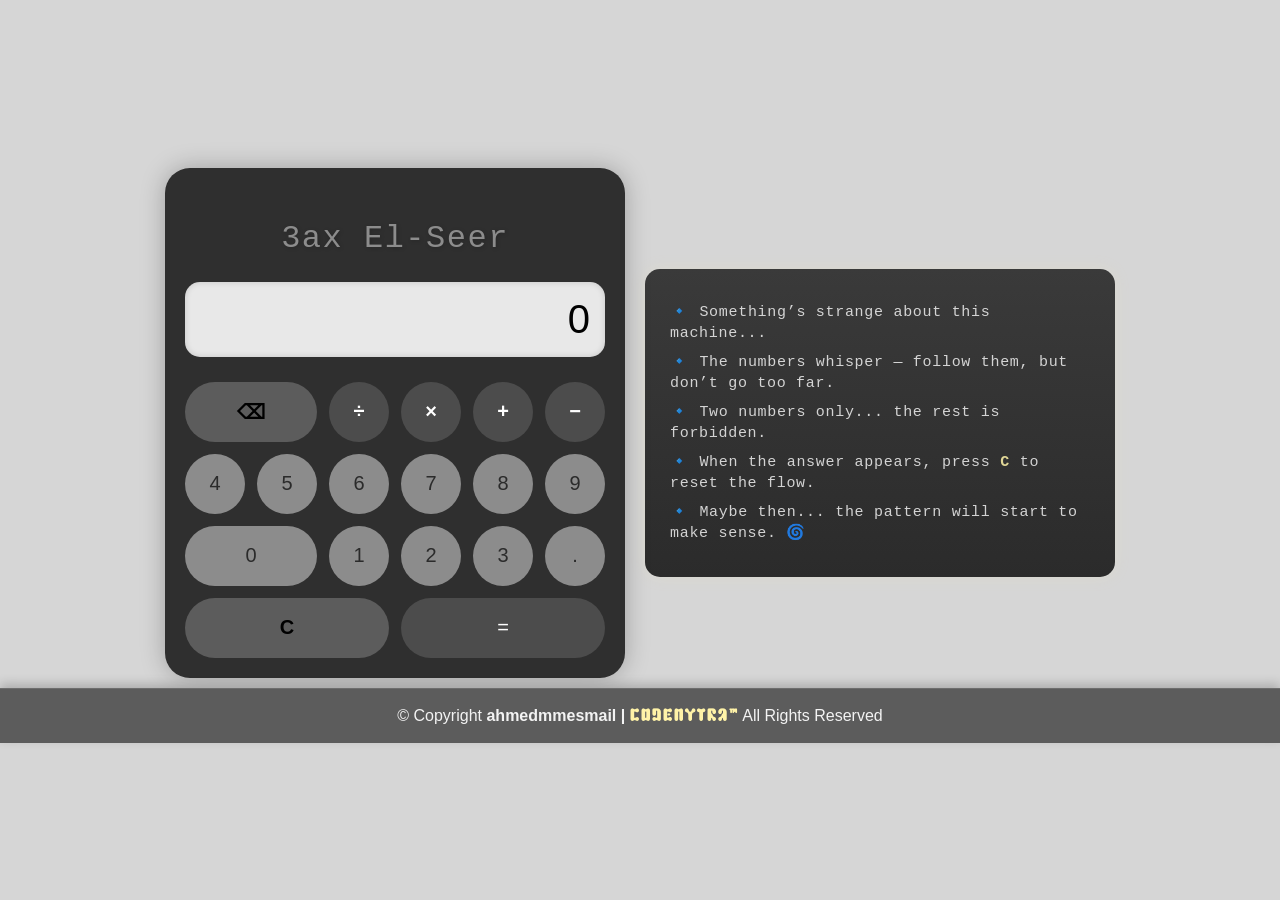
<file: Phase 2/3ax El-Seer/index.html>
<!DOCTYPE html>
<html lang="en">

<head>
    <meta charset="UTF-8">
    <link rel="stylesheet" href="style.css">
    <title>3ax El-Seer</title>
</head>

<body>
    <div class="main">
        <div class="calc">
            <p class="title">3ax El-Seer</p>

            <div id="result">0</div>
            <div class="buttons">

                <button id="del" class="func">⌫</button>
                <button id="div" class="op">÷</button>
                <button id="mul" class="op">×</button>
                <button id="sum" class="op">+</button>
                <button id="sub" class="op">−</button>
                <button id="4" class="num">4</button>
                <button id="5" class="num">5</button>
                <button id="6" class="num">6</button>
                <button id="7" class="num">7</button>
                <button id="8" class="num">8</button>
                <button id="9" class="num">9</button>
                <button id="zero" class="num">0</button>
                <button id="1" class="num">1</button>
                <button id="2" class="num">2</button>
                <button id="3" class="num">3</button>
                <button id="point" class="num">.</button>
                <button id="c" class="func">C</button>
                <button id="eq" class="eq">=</button>

            </div>
        </div>

        <div class="mystery-box">
            <p class="line">🔹 Something’s strange about this machine...</p>
            <p class="line">🔹 The numbers whisper — follow them, but don’t go too far.</p>
            <p class="line">🔹 Two numbers only... the rest is forbidden.</p>
            <p class="line">🔹 When the answer appears, press <span class="highlight">C</span> to reset the flow.</p>
            <p class="line">🔹 Maybe then... the pattern will start to make sense. 🌀</p>
        </div>
    </div>

    <footer id="footer" class="footer">
        <div class="container">
            <div class="copyright text-center">
                <p>© <span>Copyright</span>
                    <strong class="px-1 sitename">ahmedmmesmail |
                        <span class="codenytra">CODENYTRA™</span>
                    </strong>
                    <span>All Rights Reserved<br></span>
                </p>
            </div>
        </div>
    </footer>

    <script src="script.js"></script>
</body>

</html>
</file>
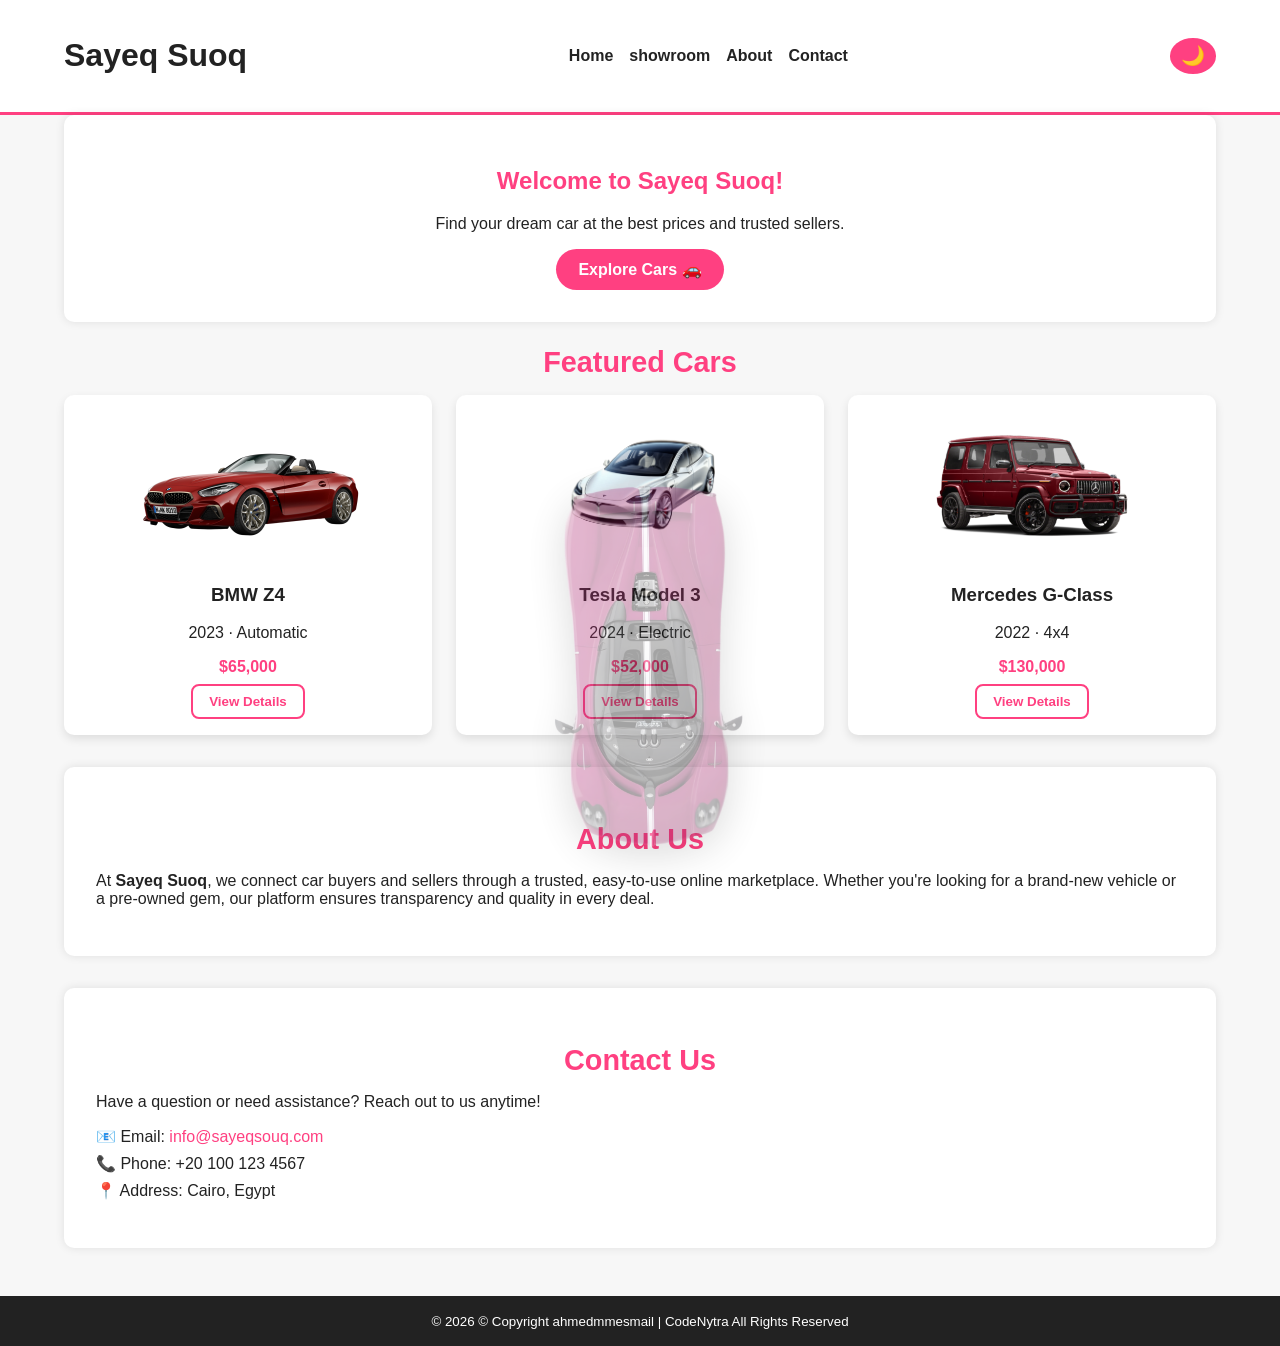
<file: Phase 2/Sayeq Suoq/index.html>
<!doctype html>
<html lang="en">
<head>
  <meta charset="utf-8" />
  <meta name="viewport" content="width=device-width,initial-scale=1" />
  <meta name="description" content="Sayeq Suoq - Car Marketplace" />
  <title>Sayeq Suoq</title>

  <!-- Styles -->
  <link rel="stylesheet" href="styles.css" />
</head>

<body>
  <!-- ===== HEADER ===== -->
  <header>
    <div class="container">
      <h1>Sayeq Suoq</h1>
      <nav aria-label="Main navigation">
        <ul>
          <li><a href="#home">Home</a></li>
          <li><a href="showroom.html">showroom</a></li>
          <li><a href="#about">About</a></li>
          <li><a href="#contact">Contact</a></li>
        </ul>
      </nav>
      <button id="theme-toggle" aria-label="Toggle theme">🌙</button>
    </div>
  </header>

  <!-- ===== MAIN CONTENT ===== -->
  <main id="main" class="container">
    <!-- HERO SECTION -->
    <section id="hero">
      <h2>Welcome to <span class="highlight">Sayeq Suoq</span>!</h2>
      <p>Find your dream car at the best prices and trusted sellers.</p>
      <a href="showroom.html" class="btn-primary">Explore Cars 🚗</a>
    </section>

    <!-- FEATURED CARS -->
    <section id="showroom">
      <h2 class="section-title">Featured Cars</h2>
      <div class="car-grid">
        <div class="car-card">
          <img src="images/bmw_z4.png" alt="BMW Z4">
          <h3>BMW Z4</h3>
          <p>2023 · Automatic</p>
          <span class="price">$65,000</span>
          <button class="btn-secondary">View Details</button>
        </div>

        <div class="car-card">
          <img src="images/tesla_model_3.png" alt="Tesla Model 3">
          <h3>Tesla Model 3</h3>
          <p>2024 · Electric</p>
          <span class="price">$52,000</span>
          <button class="btn-secondary">View Details</button>
        </div>

        <div class="car-card">
          <img src="images/mercedes_g_class.png" alt="Mercedes G-Class">
          <h3>Mercedes G-Class</h3>
          <p>2022 · 4x4</p>
          <span class="price">$130,000</span>
          <button class="btn-secondary">View Details</button>
        </div>
      </div>
    </section>

    <!-- ABOUT -->
    <section id="about">
      <h2 class="section-title">About Us</h2>
      <p>
        At <strong>Sayeq Suoq</strong>, we connect car buyers and sellers through a trusted, easy-to-use online marketplace.
        Whether you're looking for a brand-new vehicle or a pre-owned gem, our platform ensures transparency and quality in every deal.
      </p>
    </section>

    <!-- CONTACT -->
    <section id="contact">
      <h2 class="section-title">Contact Us</h2>
      <p>Have a question or need assistance? Reach out to us anytime!</p>
      <ul class="contact-list">
        <li>📧 Email: <a href="mailto:info@sayeqsouq.com">info@sayeqsouq.com</a></li>
        <li>📞 Phone: +20 100 123 4567</li>
        <li>📍 Address: Cairo, Egypt</li>
      </ul>
    </section>
  </main>

  <!-- ===== FLOATING CAR (GLOBAL) ===== -->
  <div id="moving-car">
    <img src="images/car-drive.png" alt="Moving Car">
  </div>

  <!-- ===== FOOTER ===== -->
  <footer>
    <div class="container">
      <small>&copy; <span id="year"></span> © Copyright ahmedmmesmail | CodeNytra All Rights Reserved</small>
    </div>
  </footer>

  <!-- Scripts -->
  <script src="script.js"></script>
</body>
</html>
</file>
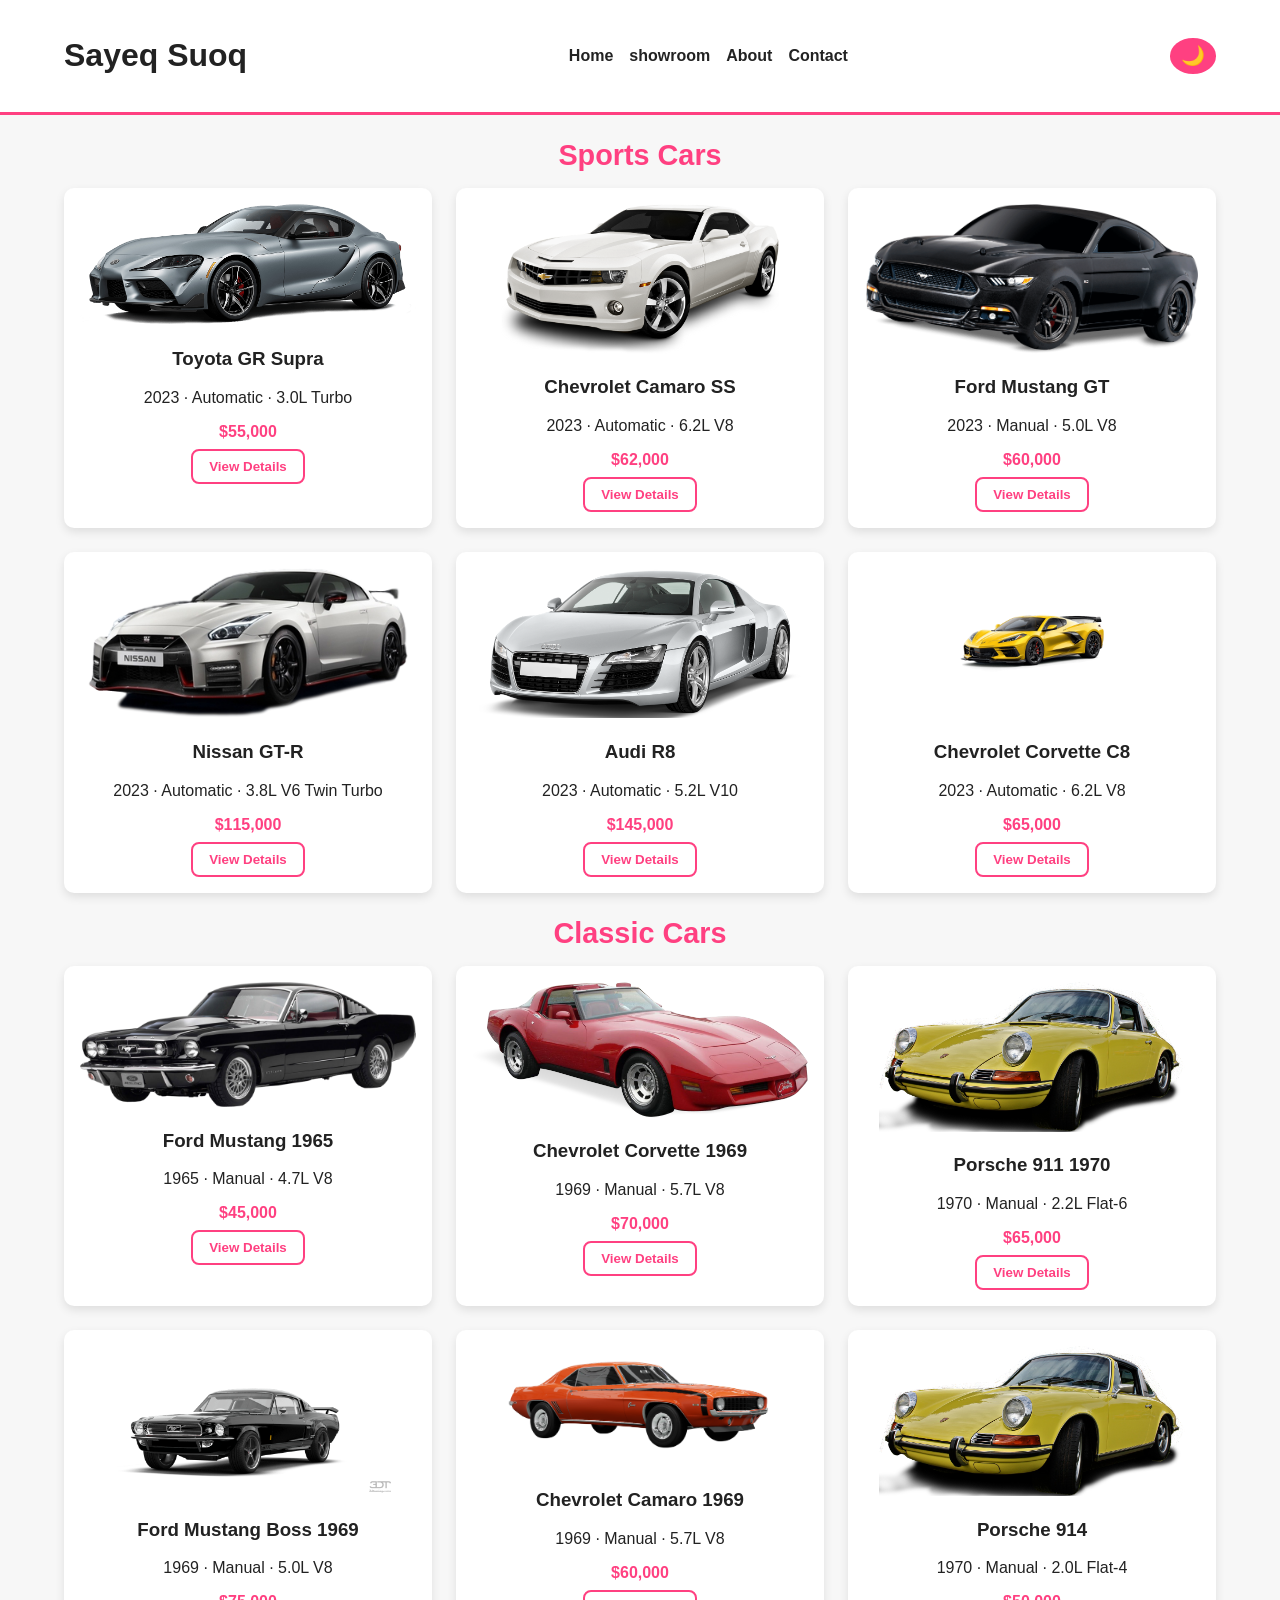
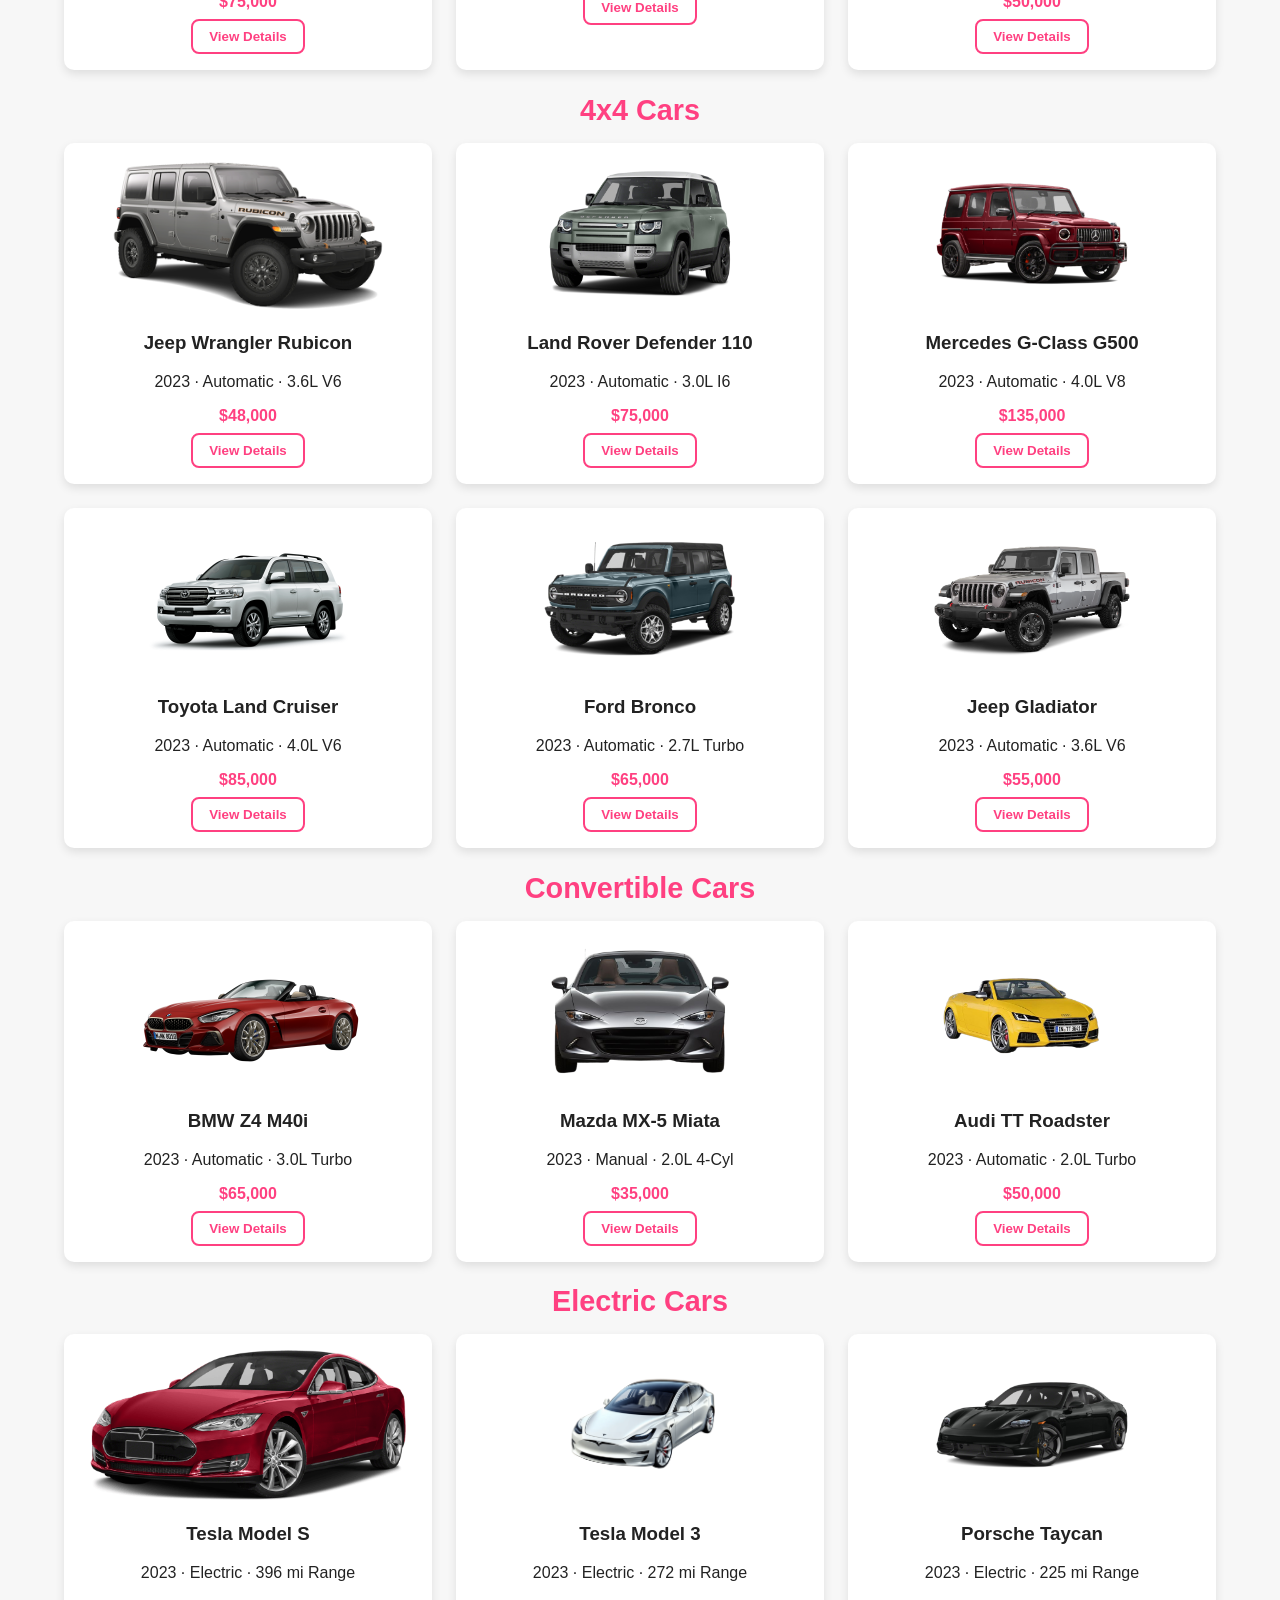
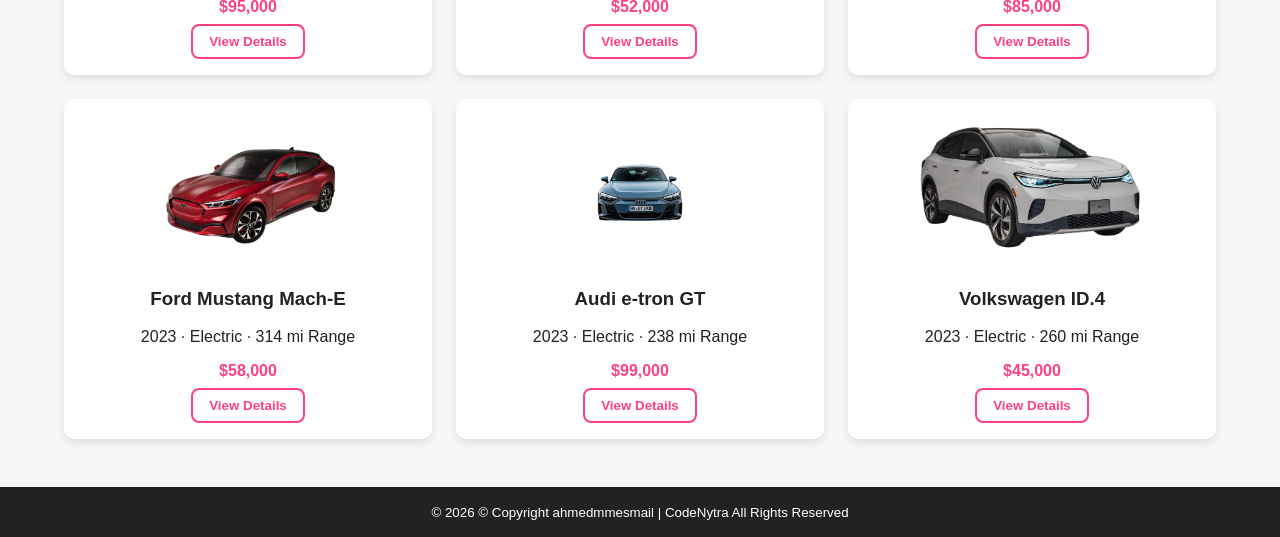
<file: Phase 2/Sayeq Suoq/showroom.html>
<!doctype html>
<html lang="en">

<head>
    <meta charset="utf-8" />
    <meta name="viewport" content="width=device-width,initial-scale=1" />
    <meta name="description" content="Sayeq Suoq - Car Marketplace" />
    <title>Sayeq Suoq</title>

    <!-- Styles -->
    <link rel="stylesheet" href="styles.css" />
</head>

<body>
    <!-- ===== HEADER ===== -->
    <header>
        <div class="container">
            <h1>Sayeq Suoq</h1>
            <nav aria-label="Main navigation">
                <ul>
                    <li><a href="index.html">Home</a></li>
                    <li><a href="showroom.html">showroom</a></li>
                    <li><a href="index.html#about">About</a></li>
                    <li><a href="index.html#contact">Contact</a></li>
                </ul>
            </nav>
            <button id="theme-toggle" aria-label="Toggle theme">🌙</button>
        </div>
    </header>

    <!-- ===== MAIN CONTENT ===== -->
    <main id="main" class="container">
        <section id="showroom">

            <!-- ===== Sports Cars ===== -->
            <h2 class="section-title">Sports Cars</h2>
            <div class="car-room">
                <div class="car-card">
                    <img src="images/toyota_gr_supra.png" alt="Toyota GR Supra">
                    <h3>Toyota GR Supra</h3>
                    <p>2023 · Automatic · 3.0L Turbo</p>
                    <span class="price">$55,000</span>
                    <button class="btn-secondary">View Details</button>
                </div>
                <div class="car-card">
                    <img src="images/chevrolet_camaro.png" alt="Chevrolet Camaro SS">
                    <h3>Chevrolet Camaro SS</h3>
                    <p>2023 · Automatic · 6.2L V8</p>
                    <span class="price">$62,000</span>
                    <button class="btn-secondary">View Details</button>
                </div>
                <div class="car-card">
                    <img src="images/ford_mustang_gt.png" alt="Ford Mustang GT">
                    <h3>Ford Mustang GT</h3>
                    <p>2023 · Manual · 5.0L V8</p>
                    <span class="price">$60,000</span>
                    <button class="btn-secondary">View Details</button>
                </div>
                <div class="car-card">
                    <img src="images/nissan_gt_r.png" alt="Nissan GT-R">
                    <h3>Nissan GT-R</h3>
                    <p>2023 · Automatic · 3.8L V6 Twin Turbo</p>
                    <span class="price">$115,000</span>
                    <button class="btn-secondary">View Details</button>
                </div>
                <div class="car-card">
                    <img src="images/audi_r8.png" alt="Audi R8">
                    <h3>Audi R8</h3>
                    <p>2023 · Automatic · 5.2L V10</p>
                    <span class="price">$145,000</span>
                    <button class="btn-secondary">View Details</button>
                </div>
                <div class="car-card">
                    <img src="images/chevrolet_corvette.png" alt="Chevrolet Corvette C8">
                    <h3>Chevrolet Corvette C8</h3>
                    <p>2023 · Automatic · 6.2L V8</p>
                    <span class="price">$65,000</span>
                    <button class="btn-secondary">View Details</button>
                </div>
            </div>

            <!-- ===== Classic Cars ===== -->
            <h2 class="section-title">Classic Cars</h2>
            <div class="car-room">
                <div class="car-card">
                    <img src="images/ford_mustang_65.png" alt="Ford Mustang 1965">
                    <h3>Ford Mustang 1965</h3>
                    <p>1965 · Manual · 4.7L V8</p>
                    <span class="price">$45,000</span>
                    <button class="btn-secondary">View Details</button>
                </div>
                <div class="car-card">
                    <img src="images/chevy_corvette_69.png" alt="Chevrolet Corvette 1969">
                    <h3>Chevrolet Corvette 1969</h3>
                    <p>1969 · Manual · 5.7L V8</p>
                    <span class="price">$70,000</span>
                    <button class="btn-secondary">View Details</button>
                </div>
                <div class="car-card">
                    <img src="images/porsche_911_70.png" alt="Porsche 911 1970">
                    <h3>Porsche 911 1970</h3>
                    <p>1970 · Manual · 2.2L Flat-6</p>
                    <span class="price">$65,000</span>
                    <button class="btn-secondary">View Details</button>
                </div>
                <div class="car-card">
                    <img src="images/mustang_boss_69.png" alt="Ford Mustang Boss 1969">
                    <h3>Ford Mustang Boss 1969</h3>
                    <p>1969 · Manual · 5.0L V8</p>
                    <span class="price">$75,000</span>
                    <button class="btn-secondary">View Details</button>
                </div>
                <div class="car-card">
                    <img src="images/chevy_camaro_69.png" alt="Chevrolet Camaro 1969">
                    <h3>Chevrolet Camaro 1969</h3>
                    <p>1969 · Manual · 5.7L V8</p>
                    <span class="price">$60,000</span>
                    <button class="btn-secondary">View Details</button>
                </div>
                <div class="car-card">
                    <img src="images/porsche_914.png" alt="Porsche 914">
                    <h3>Porsche 914</h3>
                    <p>1970 · Manual · 2.0L Flat-4</p>
                    <span class="price">$50,000</span>
                    <button class="btn-secondary">View Details</button>
                </div>
            </div>

            <!-- ===== 4x4 Cars ===== -->
            <h2 class="section-title">4x4 Cars</h2>
            <div class="car-room">
                <div class="car-card">
                    <img src="images/jeep_wrangler.png" alt="Jeep Wrangler Rubicon">
                    <h3>Jeep Wrangler Rubicon</h3>
                    <p>2023 · Automatic · 3.6L V6</p>
                    <span class="price">$48,000</span>
                    <button class="btn-secondary">View Details</button>
                </div>
                <div class="car-card">
                    <img src="images/land_rover_defender.png" alt="Land Rover Defender">
                    <h3>Land Rover Defender 110</h3>
                    <p>2023 · Automatic · 3.0L I6</p>
                    <span class="price">$75,000</span>
                    <button class="btn-secondary">View Details</button>
                </div>
                <div class="car-card">
                    <img src="images/mercedes_g_class.png" alt="Mercedes G-Class G500">
                    <h3>Mercedes G-Class G500</h3>
                    <p>2023 · Automatic · 4.0L V8</p>
                    <span class="price">$135,000</span>
                    <button class="btn-secondary">View Details</button>
                </div>
                <div class="car-card">
                    <img src="images/toyota_land_cruiser.png" alt="Toyota Land Cruiser">
                    <h3>Toyota Land Cruiser</h3>
                    <p>2023 · Automatic · 4.0L V6</p>
                    <span class="price">$85,000</span>
                    <button class="btn-secondary">View Details</button>
                </div>
                <div class="car-card">
                    <img src="images/ford_bronco.png" alt="Ford Bronco">
                    <h3>Ford Bronco</h3>
                    <p>2023 · Automatic · 2.7L Turbo</p>
                    <span class="price">$65,000</span>
                    <button class="btn-secondary">View Details</button>
                </div>
                <div class="car-card">
                    <img src="images/jeep_gladiator.png" alt="Jeep Gladiator">
                    <h3>Jeep Gladiator</h3>
                    <p>2023 · Automatic · 3.6L V6</p>
                    <span class="price">$55,000</span>
                    <button class="btn-secondary">View Details</button>
                </div>
            </div>

            <!-- ===== Convertible Cars ===== -->
            <h2 class="section-title">Convertible Cars</h2>
            <div class="car-room">
                <div class="car-card">
                    <img src="images/bmw_z4.png" alt="BMW Z4 M40i">
                    <h3>BMW Z4 M40i</h3>
                    <p>2023 · Automatic · 3.0L Turbo</p>
                    <span class="price">$65,000</span>
                    <button class="btn-secondary">View Details</button>
                </div>
                <div class="car-card">
                    <img src="images/mazda_mx5.png" alt="Mazda MX-5 Miata">
                    <h3>Mazda MX-5 Miata</h3>
                    <p>2023 · Manual · 2.0L 4-Cyl</p>
                    <span class="price">$35,000</span>
                    <button class="btn-secondary">View Details</button>
                </div>
                <div class="car-card">
                    <img src="images/audi_tt.png" alt="Audi TT Roadster">
                    <h3>Audi TT Roadster</h3>
                    <p>2023 · Automatic · 2.0L Turbo</p>
                    <span class="price">$50,000</span>
                    <button class="btn-secondary">View Details</button>
                </div>
                
            </div>

            <!-- ===== Electric Cars ===== -->
            <h2 class="section-title">Electric Cars</h2>
            <div class="car-room">
                <div class="car-card">
                    <img src="images/tesla_model_s.png" alt="Tesla Model S">
                    <h3>Tesla Model S</h3>
                    <p>2023 · Electric · 396 mi Range</p>
                    <span class="price">$95,000</span>
                    <button class="btn-secondary">View Details</button>
                </div>
                <div class="car-card">
                    <img src="images/tesla_model_3.png" alt="Tesla Model 3">
                    <h3>Tesla Model 3</h3>
                    <p>2023 · Electric · 272 mi Range</p>
                    <span class="price">$52,000</span>
                    <button class="btn-secondary">View Details</button>
                </div>
                <div class="car-card">
                    <img src="images/porsche_taycan.png" alt="Porsche Taycan">
                    <h3>Porsche Taycan</h3>
                    <p>2023 · Electric · 225 mi Range</p>
                    <span class="price">$85,000</span>
                    <button class="btn-secondary">View Details</button>
                </div>
                <div class="car-card">
                    <img src="images/ford_mustang_mach_e.png" alt="Ford Mustang Mach-E">
                    <h3>Ford Mustang Mach-E</h3>
                    <p>2023 · Electric · 314 mi Range</p>
                    <span class="price">$58,000</span>
                    <button class="btn-secondary">View Details</button>
                </div>
                <div class="car-card">
                    <img src="images/audi_e-tron.png" alt="Audi e-tron GT">
                    <h3>Audi e-tron GT</h3>
                    <p>2023 · Electric · 238 mi Range</p>
                    <span class="price">$99,000</span>
                    <button class="btn-secondary">View Details</button>
                </div>
                <div class="car-card">
                    <img src="images/volkswagen_id4.png" alt="Volkswagen ID.4">
                    <h3>Volkswagen ID.4</h3>
                    <p>2023 · Electric · 260 mi Range</p>
                    <span class="price">$45,000</span>
                    <button class="btn-secondary">View Details</button>
                </div>
            </div>

        </section>


        </section>
    </main>

    <!-- ===== FLOATING CAR (GLOBAL)
    <div id="moving-car">
        <img src="images/car-drive.png" alt="Moving Car">
    </div>  ===== -->

    <!-- ===== FOOTER ===== -->
    <footer>
        <div class="container">
            <small>&copy; <span id="year"></span> © Copyright ahmedmmesmail | CodeNytra All Rights Reserved</small>
        </div>
    </footer>

    <!-- Scripts -->
    <script src="script.js"></script>
</body>

</html>
</file>
<file: Phase 2/3ax El-Seer/style.css>
body {
  display: flex;
  flex-direction: column;
  justify-content: center;
  align-items: center;
  min-height: 100vh;
  background-color: #d6d6d6;
  font-family: "Segoe UI", sans-serif;
  margin: 0;
  padding-left: 10px;
  padding-right: 10px;
  padding-top: 10px;
  box-sizing: border-box;
  opacity: 0;
  animation: fadeIn 1.2s ease forwards;
}

.main {
  display: flex;
  flex-direction: row;
  justify-content: center;
  align-items: center;
  gap: 20px;
  flex-wrap: wrap;
  width: 100%;
  max-width: 1000px;
  animation: slideUp 1.2s ease 0.3s both;
}

.title {
  font-family: "Courier New", monospace;
  font-size: clamp(24px, 3vw, 32px);
  color: #8c8c8c;
  letter-spacing: 1.5px;
  margin-bottom: 25px;
  text-align: center;
  text-shadow: 1px 1px 4px rgba(0, 0, 0, 0.2);
  z-index: 10;
  animation: fadeIn 1.5s ease 0.2s both;
}

.calc {
  background-color: #2f2f2f;
  border-radius: 25px;
  padding: 20px;
  box-shadow: 0 0 25px rgba(0, 0, 0, 0.25);
  width: 100%;
  max-width: 420px;
  flex-shrink: 0;
  transform: translateY(30px);
  opacity: 0;
  animation: slideUp 1.2s ease 0.4s both;
}

#result {
  background-color: #e8e8e8;
  color: #000;
  font-size: clamp(24px, 4vw, 40px);
  text-align: right;
  border-radius: 15px;
  padding: 15px;
  margin-bottom: 25px;
  overflow-x: auto;
  box-shadow: inset 0 0 6px rgba(0, 0, 0, 0.15);
}

.buttons {
  display: grid;
  grid-template-columns: repeat(6, 1fr);
  gap: 12px;
}

button {
  height: 60px;
  font-size: clamp(16px, 2vw, 20px);
  border: none;
  border-radius: 50%;
  cursor: pointer;
  transition: 0.2s ease, transform 0.1s;
}

button:hover {
  filter: brightness(1.25);
  transform: scale(1.05);
}

button:active {
  transform: scale(0.93);
}

.num {
  background-color: #8c8c8c;
  color: #2b2b2b;
}

.func {
  background-color: #a0a0a0;
  color: #000;
  font-weight: bold;
}

.op {
  background-color: #4c4c4c;
  color: #fff;
  font-weight: bold;
}

.eq {
  background-color: #4c4c4c;
  border-radius: 35px;
  color: white;
  grid-column: span 3;
}

#zero {
  border-radius: 35px;
  grid-column: span 2;
}

#c {
  background-color: #5c5c5c;
  grid-column: span 3;
  border-radius: 35px;
}

#del {
  background-color: #5c5c5c;
  grid-column: span 2;
  border-radius: 35px;
}

.mystery-box {
  background: linear-gradient(180deg, #3a3a3a, #2b2b2b);
  color: #f0f0f0;
  text-align: left;
  padding: 25px;
  border-radius: 15px;
  font-size: clamp(13px, 2vw, 15px);
  letter-spacing: 0.7px;
  font-family: "Courier New", monospace;
  box-shadow: 0 0 20px rgba(0, 0, 0, 0.25);
  user-select: none;
  pointer-events: none;
  width: 100%;
  max-width: 420px;
  opacity: 0;
  animation: glowFadeIn 1.6s ease 0.8s both;
}

.mystery-box .line {
  margin: 8px 0;
  opacity: 0.85;
  line-height: 1.4;
}

.mystery-box .highlight {
  color: #fff3a8;
  font-weight: bold;
  letter-spacing: 1px;
}

.footer {
  position: relative;
  bottom: 0;
  left: 0;
  width: 100vw;
  background-color: #5c5c5c;
  color: #f3f3f3;
  font-size: 16px;
  padding: 18px 0;
  border-top: 1px solid rgba(255, 255, 255, 0.1);
  text-align: center;
  box-shadow: 0 -4px 10px rgba(0, 0, 0, 0.2);
  margin-top: 10px;
  box-sizing: border-box;
}

.footer .copyright p {
  margin: 0;
}

.footer .sitename {
  display: inline-block;
}


@font-face {
  font-family: "CodeNytraFont";
  src: url("fonts/CodeNytraFont.otf") format("truetype");
  font-weight: normal;
  font-style: normal;
}

.codenytra {
  font-family: "CodeNytraFont";
  font-weight: 600;
  letter-spacing: 2px;
  color: #fff3a8;
}

/* 🎞️ Animations */
@keyframes fadeIn {
  from { opacity: 0; }
  to { opacity: 1; }
}

@keyframes slideUp {
  from {
    transform: translateY(40px);
    opacity: 0;
  }
  to {
    transform: translateY(0);
    opacity: 1;
  }
}

@keyframes glowFadeIn {
  0% {
    opacity: 0;
    box-shadow: 0 0 0 rgba(255, 243, 168, 0);
  }
  50% {
    opacity: 0.7;
    box-shadow: 0 0 25px rgba(255, 243, 168, 0.2);
  }
  100% {
    opacity: 1;
    box-shadow: 0 0 15px rgba(255, 243, 168, 0.15);
  }
}

/* 📱 Responsive */
@media (max-width: 768px) {
  .main {
    flex-direction: column;
    align-items: center;
    gap: 25px;
  }

  .calc, .mystery-box {
    width: 90%;
  }

  .buttons {
    grid-template-columns: repeat(4, 1fr);
  }

  .eq {
    grid-column: span 2;
  }

  #c, #del {
    grid-column: span 2;
  }
}

/* ✨ Result animations */
.flash {
  animation: flash 0.4s ease;
}

.shake {
  animation: shake 0.6s ease;
}

@keyframes flash {
  0% { background-color: #e8e8e8; }
  50% { background-color: #ffe266; }
  100% { background-color: #e8e8e8; }
}

@keyframes shake {
  0%, 100% { transform: translateX(0); }
  20%, 60% { transform: translateX(-8px); }
  40%, 80% { transform: translateX(8px); }
}
</file>
<file: Phase 2/Sayeq Suoq/styles.css>
/* ========= Theme Variables ========= */
:root {
  --primary-color: #ff4081; /* Pink */
  --bg-color: #f7f7f7;
  --text-color: #222;
  --header-bg: #fff;
  --footer-bg: #222;
  --footer-text: #fff;
  --card-bg: #fff;
}

/* Dark mode theme */
[data-theme="dark"] {
  --bg-color: #121212;
  --text-color: #e0e0e0;
  --header-bg: #1e1e1e;
  --footer-bg: #1e1e1e;
  --footer-text: #f1f1f1;
  --card-bg: #1c1c1c;
}

/* ========= General ========= */
body {
  font-family: "Poppins", Arial, sans-serif;
  margin: 0;
  padding: 0;
  background-color: var(--bg-color);
  color: var(--text-color);
  transition: background-color 0.3s, color 0.3s;
}

/* ========= Header ========= */
header {
  background-color: var(--header-bg);
  color: var(--text-color);
  padding: 1rem 0;
  border-bottom: 3px solid var(--primary-color);
  transition: background-color 0.3s, color 0.3s;
}

header .container {
  display: flex;
  justify-content: space-between;
  align-items: center;
  width: 90%;
  margin: 0 auto;
}

nav ul {
  list-style: none;
  display: flex;
  gap: 1rem;
  margin: 0;
  padding: 0;
}

nav a {
  color: var(--text-color);
  text-decoration: none;
  font-weight: 600;
}

nav a:hover {
  color: var(--primary-color);
}

/* Theme toggle button */
#theme-toggle {
  background: var(--primary-color);
  border: none;
  color: white;
  font-size: 1.2rem;
  padding: 0.4rem 0.7rem;
  border-radius: 50%;
  cursor: pointer;
  transition: background 0.3s, transform 0.2s;
}

#theme-toggle:hover {
  background: #ff5e9f;
  transform: scale(1.1);
}

/* ========= Hero Section ========= */
main {
  width: 90%;
  margin: 2rem auto;
}

#hero {
  text-align: center;
  padding: 2rem;
  background-color: var(--card-bg);
  border-radius: 10px;
  box-shadow: 0 0 10px rgba(0, 0, 0, 0.1);
  transition: background-color 0.3s;
}

#hero h2 {
  color: var(--primary-color);
}

/* ========= Footer ========= */
footer {
  background-color: var(--footer-bg);
  color: var(--footer-text);
  text-align: center;
  padding: 1rem 0;
  margin-top: 3rem;
  transition: background-color 0.3s;
}

/* ========= Utilities ========= */
.container {
  max-width: 1200px;
  margin: 0 auto;
}

/* ========== Buttons ========== */
.btn-primary {
  display: inline-block;
  background: var(--primary-color);
  color: white;
  padding: 0.7rem 1.4rem;
  border-radius: 25px;
  text-decoration: none;
  font-weight: bold;
  transition: background 0.3s;
}
.btn-primary:hover {
  background: #ff5e9f;
}

.btn-secondary {
  background: transparent;
  border: 2px solid var(--primary-color);
  color: var(--primary-color);
  padding: 0.5rem 1rem;
  border-radius: 8px;
  cursor: pointer;
  font-weight: bold;
  transition: all 0.3s;
}
.btn-secondary:hover {
  background: var(--primary-color);
  color: white;
}

/* ========== Sections ========== */
.section-title {
  text-align: center;
  color: var(--primary-color);
  margin-bottom: 1rem;
  font-size: 1.8rem;
}

/* ========== Car Grid ========== */
.car-grid {
  display: grid;
  grid-template-columns: repeat(auto-fit, minmax(280px, 1fr));
  gap: 1.5rem;
}

.car-room {
  display: grid;
  grid-template-columns: repeat(3, minmax(280px, 1fr));
  gap: 1.5rem;
}

.car-card {
  background: var(--card-bg);
  border-radius: 10px;
  padding: 1rem;
  text-align: center;
  box-shadow: 0 4px 10px rgba(0,0,0,0.1);
  transition: transform 0.2s, background 0.3s;
}
.car-card:hover {
  transform: translateY(-5px);
}

.car-card img {
  width: 100%;          /* العرض كله */
  height: auto;         /* ارتفاع متناسب مع الصورة */
  max-height: 150px;    /* أقصى ارتفاع */
  object-fit: contain;   /* يظهر الصورة كاملة بدون قص */
  border-radius: 10px;
}


.price {
  display: block;
  margin: 0.5rem 0;
  font-weight: bold;
  color: var(--primary-color);
}

/* ========== About & Contact ========== */
#about, #contact {
  background: var(--card-bg);
  padding: 2rem;
  border-radius: 10px;
  margin-top: 2rem;
  box-shadow: 0 0 10px rgba(0,0,0,0.1);
}

.contact-list {
  list-style: none;
  padding: 0;
}
.contact-list li {
  margin: 0.5rem 0;
}
.contact-list a {
  color: var(--primary-color);
  text-decoration: none;
}
.contact-list a:hover {
  text-decoration: underline;
}

.highlight {
  color: var(--primary-color);
}

/* ========== Floating Car Animation ========== */
#moving-car {
  position: fixed;
  bottom: 0;
  left: 50%;
  transform: translateX(-50%);
  z-index: 1; 
  pointer-events: none;
  opacity: 0.4; 
}


#moving-car img {
  width: 300px;
  max-width: 60vw;
  opacity: 0.9;
  transition: transform 0.2s ease-out;
  filter: drop-shadow(0 10px 20px rgba(0, 0, 0, 0.4));
}
</file>
